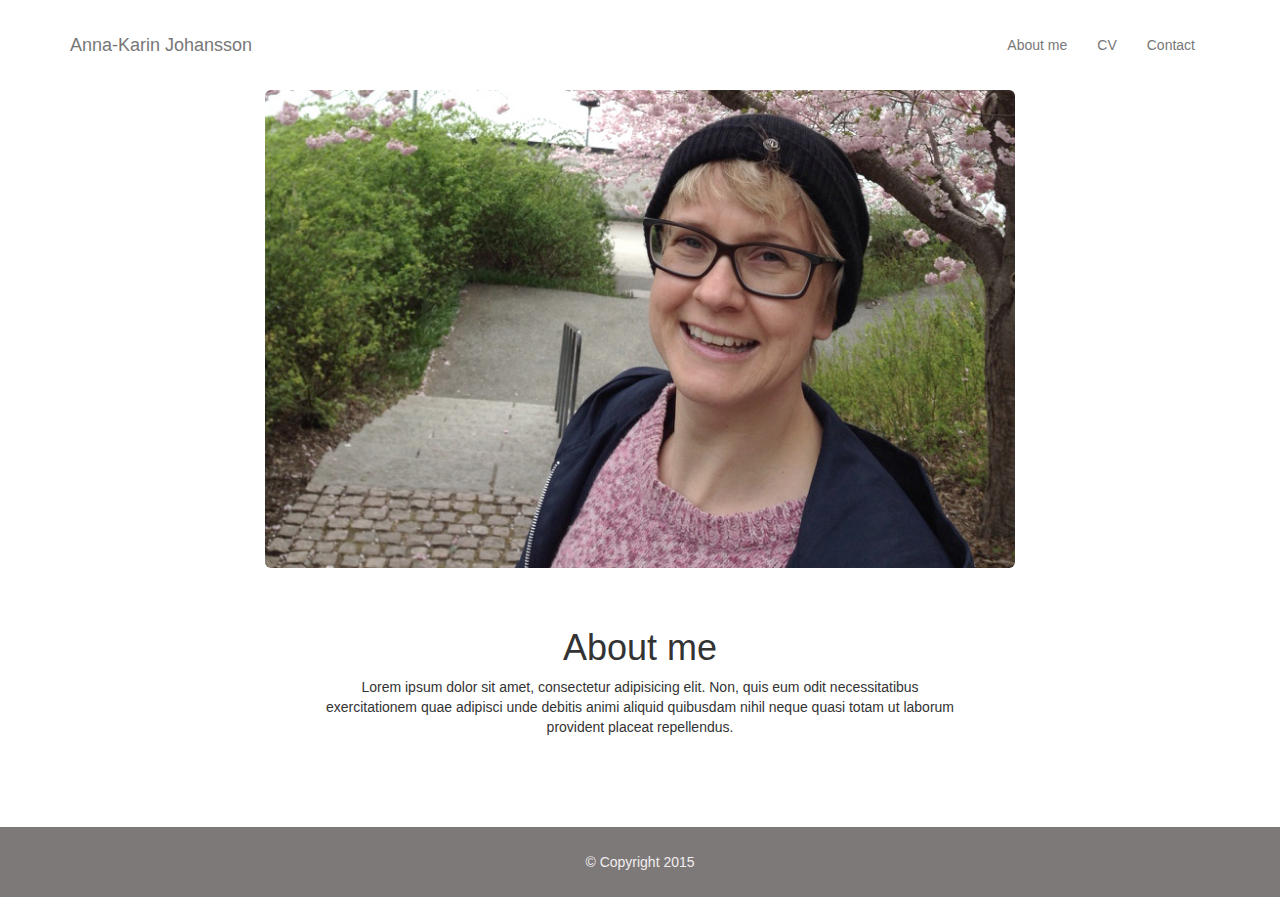
<file: about.html>
<!DOCTYPE html>
<html lang="en">
  <head>
    <meta charset="UTF-8">
	<meta http-equiv="X-UA-Compatible" content="IE=edge">
	<meta name="viewport" content="width=device-width, initial-scale=1">
    <title>Untitled Document</title>
    <!-- Bootstrap -->
	<link href="css/bootstrap.css" rel="stylesheet">
    <link href="css/stylesheet.css" rel="stylesheet" type="text/css">
    

	<!-- HTML5 shim and Respond.js for IE8 support of HTML5 elements and media queries -->
	<!-- WARNING: Respond.js doesn't work if you view the page via file:// -->
	<!--[if lt IE 9]>
		  <script src="https://oss.maxcdn.com/html5shiv/3.7.2/html5shiv.min.js"></script>
		  <script src="https://oss.maxcdn.com/respond/1.4.2/respond.min.js"></script>
		<![endif]-->
  </head>
  <body>
	<div class="container-fluid" id="wrapper">
	  <nav class="navbar navbar-default">
	    <div class="container">
	      <!-- Brand and toggle get grouped for better mobile display -->
	      <div class="navbar-header">
	        <button type="button" class="navbar-toggle collapsed" data-toggle="collapse" data-target="#defaultNavbar1"><span class="sr-only">Toggle navigation</span><span class="icon-bar"></span><span class="icon-bar"></span><span class="icon-bar"></span></button>
	        <a class="navbar-brand" href="#">Anna-Karin Johansson</a></div>
	      <!-- Collect the nav links, forms, and other content for toggling -->
	      <div class="collapse navbar-collapse" id="defaultNavbar1">
<ul class="nav navbar-nav navbar-right">
  <li><a href="#">About me</a></li>
  <li><a href="#">CV</a></li>
  <li><a href="#">Contact</a></li>
</ul>
          </div>
	      <!-- /.navbar-collapse -->
        </div>
	    <!-- /.container-fluid -->
      </nav>
      <div class="container"><img src="images/a_k_2.jpg" class="img-rounded img-responsive" alt="Anna-Karin Johansson"></div>
      <article id="main">
    <h1>About me</h1>
	    <p>Lorem ipsum dolor sit amet, consectetur adipisicing elit. Non, quis eum odit necessitatibus exercitationem quae adipisci unde debitis animi aliquid quibusdam nihil neque quasi totam ut laborum provident placeat repellendus.</p>
	    &nbsp;</article>
<footer>&copy; Copyright 2015 </footer>
    </div>
	<!-- jQuery (necessary for Bootstrap's JavaScript plugins) --> 
	<script src="js/jquery-1.11.2.min.js"></script>

	<!-- Include all compiled plugins (below), or include individual files as needed --> 
	<script src="js/bootstrap.js"></script>
  </body>
</html>
</file>
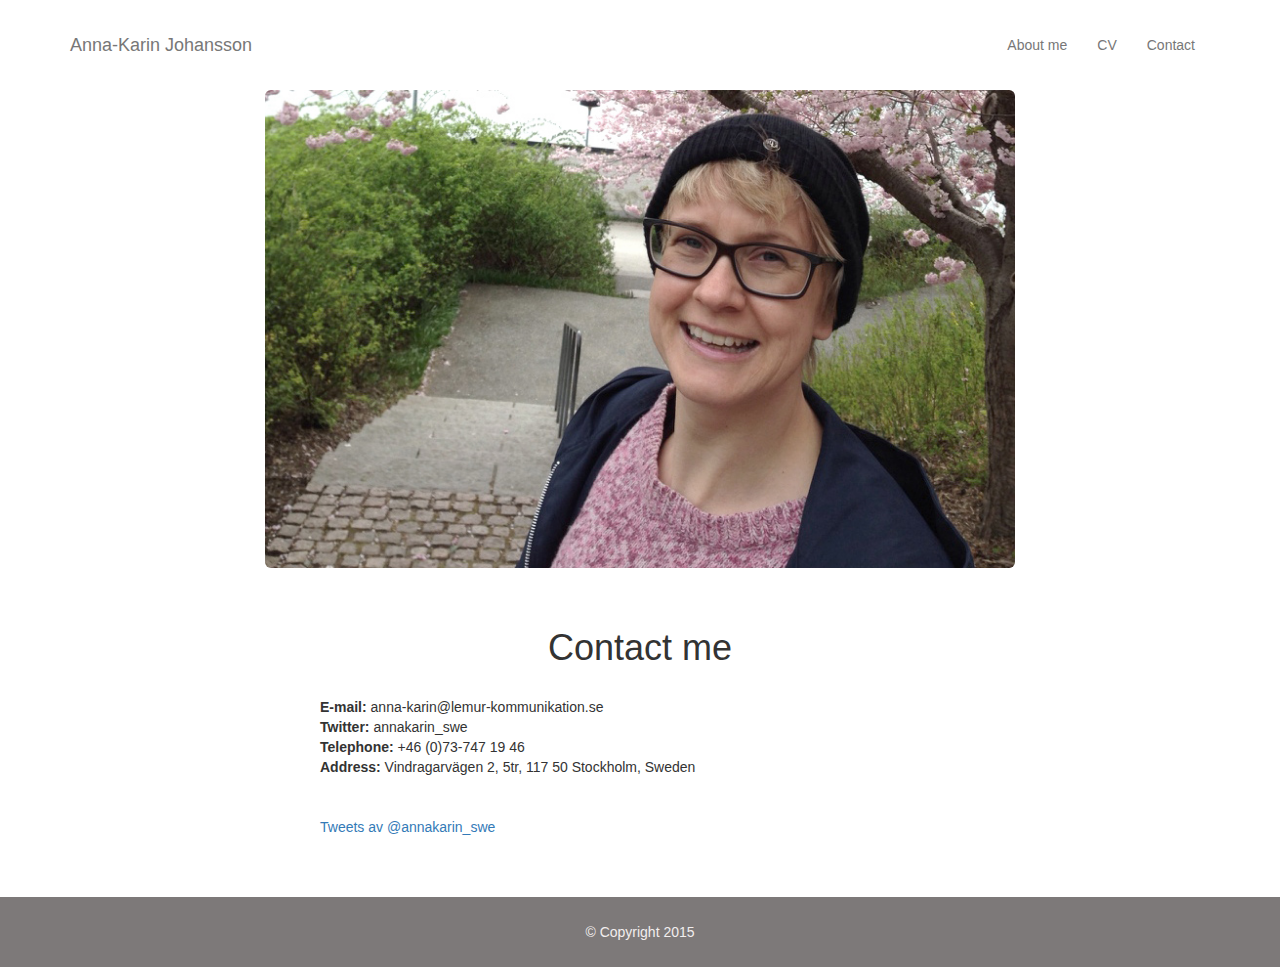
<file: contact.html>
<!DOCTYPE html>
<html lang="en">
  <head>
    <meta charset="UTF-8">
	<meta http-equiv="X-UA-Compatible" content="IE=edge">
	<meta name="viewport" content="width=device-width, initial-scale=1">
    <title>Untitled Document</title>
    <!-- Bootstrap -->
	<link href="css/bootstrap.css" rel="stylesheet">
    <link href="css/stylesheet.css" rel="stylesheet" type="text/css">
    

	<!-- HTML5 shim and Respond.js for IE8 support of HTML5 elements and media queries -->
	<!-- WARNING: Respond.js doesn't work if you view the page via file:// -->
	<!--[if lt IE 9]>
		  <script src="https://oss.maxcdn.com/html5shiv/3.7.2/html5shiv.min.js"></script>
		  <script src="https://oss.maxcdn.com/respond/1.4.2/respond.min.js"></script>
		<![endif]-->
  </head>
  <body>
	<div class="container-fluid" id="wrapper">
	  <nav class="navbar navbar-default">
	    <div class="container">
	      <!-- Brand and toggle get grouped for better mobile display -->
	      <div class="navbar-header">
	        <button type="button" class="navbar-toggle collapsed" data-toggle="collapse" data-target="#defaultNavbar1"><span class="sr-only">Toggle navigation</span><span class="icon-bar"></span><span class="icon-bar"></span><span class="icon-bar"></span></button>
	        <a class="navbar-brand" href="#">Anna-Karin Johansson</a></div>
	      <!-- Collect the nav links, forms, and other content for toggling -->
	      <div class="collapse navbar-collapse" id="defaultNavbar1">
<ul class="nav navbar-nav navbar-right">
  <li><a href="#">About me</a></li>
  <li><a href="#">CV</a></li>
  <li><a href="#">Contact</a></li>
</ul>
          </div>
	      <!-- /.navbar-collapse -->
        </div>
	    <!-- /.container-fluid -->
      </nav>
      <div class="container"><img src="images/a_k_2.jpg" class="img-rounded img-responsive" alt="Anna-Karin Johansson"></div>
      <article id="main">
        <h1>Contact me</h1>
        <p class="contact"><strong><br>
          E-mail: </strong> anna-karin@lemur-kommunikation.se<br>
  <strong> Twitter:</strong> annakarin_swe<br>
  <strong>Telephone: </strong>+46 (0)73-747 19 46 <br>
  <strong>Address: </strong>Vindragarvägen 2, 5tr, 117 50 Stockholm, Sweden </p>
        <p class="contact">&nbsp;</p>
        <a class="twitter-timeline" href="https://twitter.com/annakarin_swe" data-widget-id="273880373023346688">Tweets av @annakarin_swe</a> <script>!function(d,s,id){var js,fjs=d.getElementsByTagName(s)[0],p=/^http:/.test(d.location)?'http':'https';if(!d.getElementById(id)){js=d.createElement(s);js.id=id;js.src=p+"://platform.twitter.com/widgets.js";fjs.parentNode.insertBefore(js,fjs);}}(document,"script","twitter-wjs");</script>
        &nbsp;</article>
<footer>&copy; Copyright 2015 </footer>
    </div>
	<!-- jQuery (necessary for Bootstrap's JavaScript plugins) --> 
	<script src="js/jquery-1.11.2.min.js"></script>

	<!-- Include all compiled plugins (below), or include individual files as needed --> 
	<script src="js/bootstrap.js"></script>
  </body>
</html>
</file>
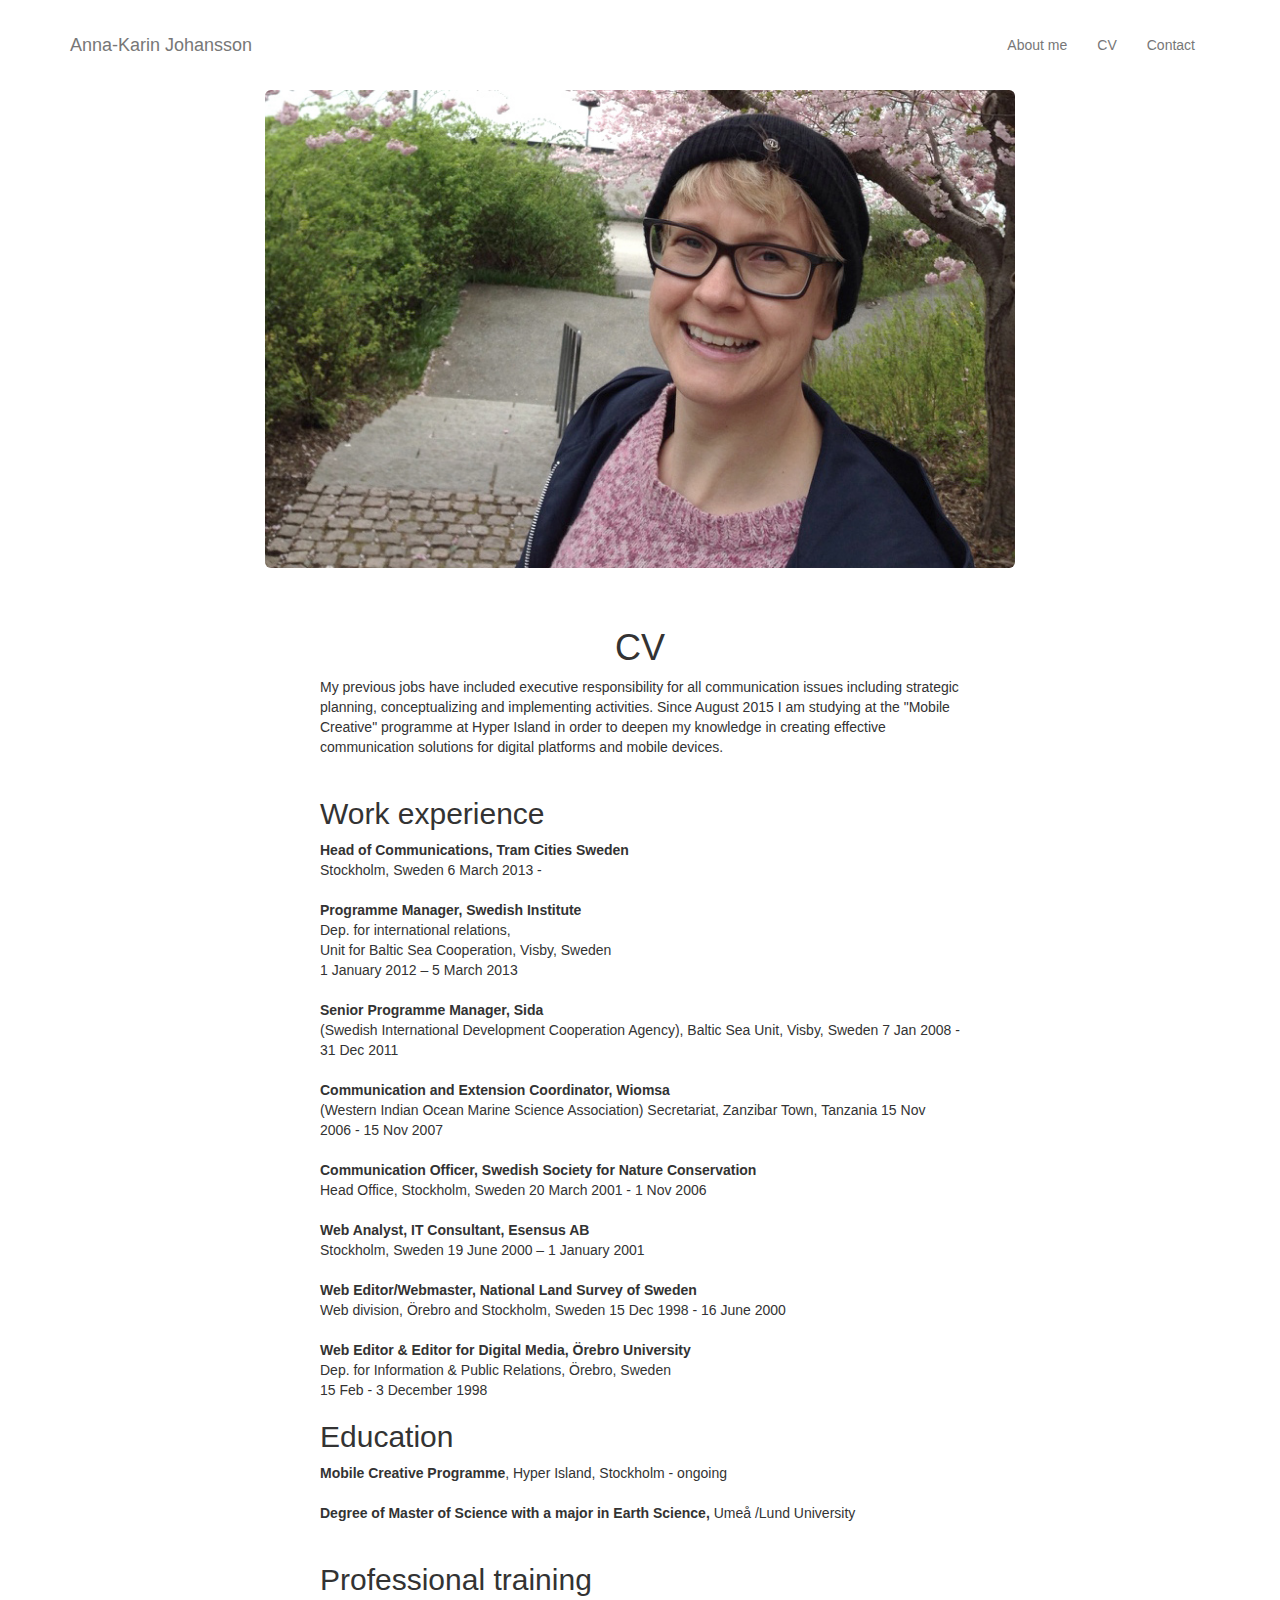
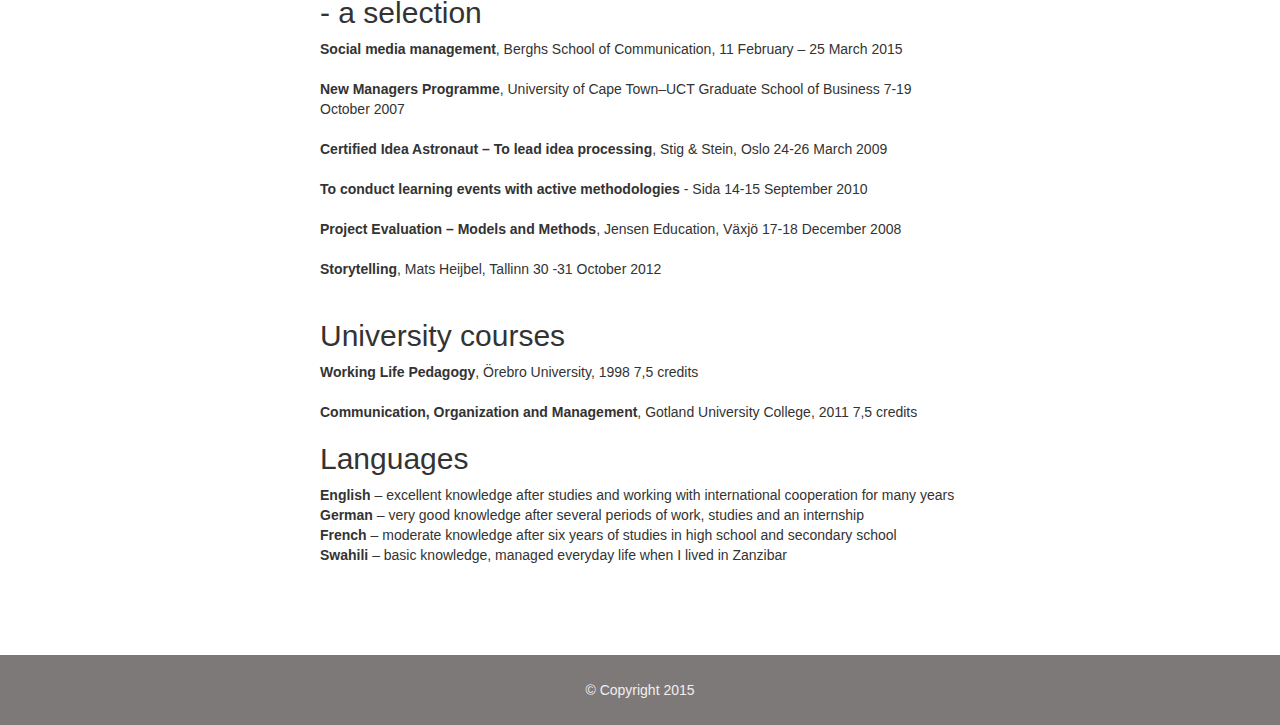
<file: cv.html>
<!DOCTYPE html>
<html lang="en">
  <head>
    <meta charset="UTF-8">
	<meta http-equiv="X-UA-Compatible" content="IE=edge">
	<meta name="viewport" content="width=device-width, initial-scale=1">
    <title>Untitled Document</title>
    <!-- Bootstrap -->
	<link href="css/bootstrap.css" rel="stylesheet">
    <link href="css/stylesheet.css" rel="stylesheet" type="text/css">
    

	<!-- HTML5 shim and Respond.js for IE8 support of HTML5 elements and media queries -->
	<!-- WARNING: Respond.js doesn't work if you view the page via file:// -->
	<!--[if lt IE 9]>
		  <script src="https://oss.maxcdn.com/html5shiv/3.7.2/html5shiv.min.js"></script>
		  <script src="https://oss.maxcdn.com/respond/1.4.2/respond.min.js"></script>
		<![endif]-->
  </head>
  <body>
	<div class="container-fluid" id="wrapper">
	  <nav class="navbar navbar-default">
	    <div class="container">
	      <!-- Brand and toggle get grouped for better mobile display -->
	      <div class="navbar-header">
	        <button type="button" class="navbar-toggle collapsed" data-toggle="collapse" data-target="#defaultNavbar1"><span class="sr-only">Toggle navigation</span><span class="icon-bar"></span><span class="icon-bar"></span><span class="icon-bar"></span></button>
	        <a class="navbar-brand" href="#">Anna-Karin Johansson</a></div>
	      <!-- Collect the nav links, forms, and other content for toggling -->
	      <div class="collapse navbar-collapse" id="defaultNavbar1">
<ul class="nav navbar-nav navbar-right">
  <li><a href="#">About me</a></li>
  <li><a href="#">CV</a></li>
  <li><a href="#">Contact</a></li>
</ul>
          </div>
	      <!-- /.navbar-collapse -->
        </div>
	    <!-- /.container-fluid -->
      </nav>
      <div class="container"><img src="images/a_k_2.jpg" class="img-rounded img-responsive" alt="Anna-Karin Johansson"></div>
      <article id="main">
        <h1>CV</h1>
        <p class="contact">My previous jobs have included executive responsibility for all communication issues including strategic planning, conceptualizing and implementing activities. Since August 2015 I am studying at the "Mobile Creative" programme at Hyper Island in order to deepen my knowledge in creating effective communication solutions for digital platforms and mobile devices.<br>
          <br>
          
          <h2> Work experience</h2>
          <strong>Head of Communications, Tram Cities Sweden <br>
          </strong>Stockholm, Sweden
          6 March 2013 - <br>
  <br>
  <strong>Programme Manager, Swedish Institute </strong><br>
          Dep. for international relations, <br>
          Unit for Baltic Sea Cooperation, Visby, Sweden <br>
          1 January 2012 – 5 March 2013 <br>
  <br>
  <strong>Senior Programme Manager, Sida</strong> <br>
          (Swedish International Development Cooperation Agency), Baltic Sea Unit, Visby, Sweden
          7 Jan 2008 - 31 Dec 2011 <br>
  <br>
  <strong>Communication and Extension Coordinator, Wiomsa</strong><br>
          (Western Indian Ocean Marine Science Association) Secretariat, Zanzibar Town, Tanzania
          15 Nov 2006 - 15 Nov 2007 <br>
  <br>
  <strong>Communication Officer, Swedish Society for Nature Conservation<br>
  </strong>Head Office, Stockholm, Sweden
          20 March 2001 - 1 Nov 2006 <br>
  <br>
  <strong>Web Analyst, IT Consultant, Esensus AB</strong><br>
          Stockholm, Sweden
          19 June 2000 – 1 January 2001 <br>
  <br>
  <strong>Web Editor/Webmaster, National Land Survey of Sweden</strong><br>
          Web division, Örebro and Stockholm, Sweden
          15 Dec 1998 - 16 June 2000 <br>
  <br>
  <strong>Web Editor &amp; Editor for Digital Media, Örebro University</strong><br>
          Dep. for Information &amp; Public Relations, Örebro, Sweden <br>
          15 Feb - 3 December 1998 <br>

          <h2>Education</h2>
          <strong> Mobile Creative Programme</strong>, Hyper Island, Stockholm - ongoing <br>
          <br>
          <strong> Degree of Master of Science with a major in Earth Science,</strong> Umeå /Lund University <br>
          <br>

<h2>Professional training<br> - a selection</h2>
<strong> Social media management</strong>, Berghs School of Communication, 11 February – 25 March 2015 <br>
<br>
<strong> New Managers Programme</strong>, University of Cape Town–UCT Graduate School of Business 7-19 October 2007 <br>
<br>
<strong> Certified Idea Astronaut – To lead idea processing</strong>, Stig &amp; Stein, Oslo 24-26 March 2009<br>
<br>
<strong> To conduct learning events with active methodologies</strong> - Sida 14-15 September 2010 <br>
<br>
<strong> Project Evaluation – Models and Methods</strong>, Jensen Education, Växjö 17-18 December 2008 <br>
<br>
<strong> Storytelling</strong>, Mats Heijbel, Tallinn 30 -31 October 2012 <br>
<br>
<h2>University courses </h2>
<strong> Working Life Pedagogy</strong>, Örebro University, 1998 7,5 credits <br>
<br>
<strong> Communication, Organization and Management</strong>, Gotland University College, 2011 7,5 credits <br>
<h2>Languages</h2>
<strong> English</strong> – excellent knowledge after studies and working with international cooperation for many years<br>
<strong>German</strong> – very good knowledge after several periods of work, studies and an internship <br>
<strong>French</strong> – moderate knowledge after six years of studies in high school and secondary school <br>
<strong>Swahili </strong>– basic knowledge, managed everyday life when I lived in Zanzibar
</p>
        &nbsp;</article>
<footer>&copy; Copyright 2015 </footer>
    </div>
	<!-- jQuery (necessary for Bootstrap's JavaScript plugins) --> 
	<script src="js/jquery-1.11.2.min.js"></script>

	<!-- Include all compiled plugins (below), or include individual files as needed --> 
	<script src="js/bootstrap.js"></script>
  </body>
</html>
</file>
<file: css/stylesheet.css>
@charset "UTF-8";






.navbar.navbar-default{
	border-style: none;
	border-radius: 0px;
	background-color: #FFFFFF;
	color: #020202;
	margin-top: 20px;
}
.image-fill {
	width: 100%;
}
#wrapper {
	padding-top: 0px;
	padding-right: 0px;
	padding-bottom: 0px;
	padding-left: 0px;
}
h1, h3, p {
	text-align: center;
}
#main {
	width: 50%;
	max-width: 750px;
	margin-top: 60px;
	margin-right: auto;
	margin-bottom: 0px;
	margin-left: auto;
	
}
footer {
	margin-top: 60px;
	padding-top: 25px;
	padding-bottom: 25px;
	background-color: #7D7979;
	color: #F2EEEE;
	text-align: center;
}

.img-rounded.img-responsive {
	max-width: 750px;
	margin-left: auto;
	margin-right: auto;
}
p.contact {
	text-align: left;
}
</file>
